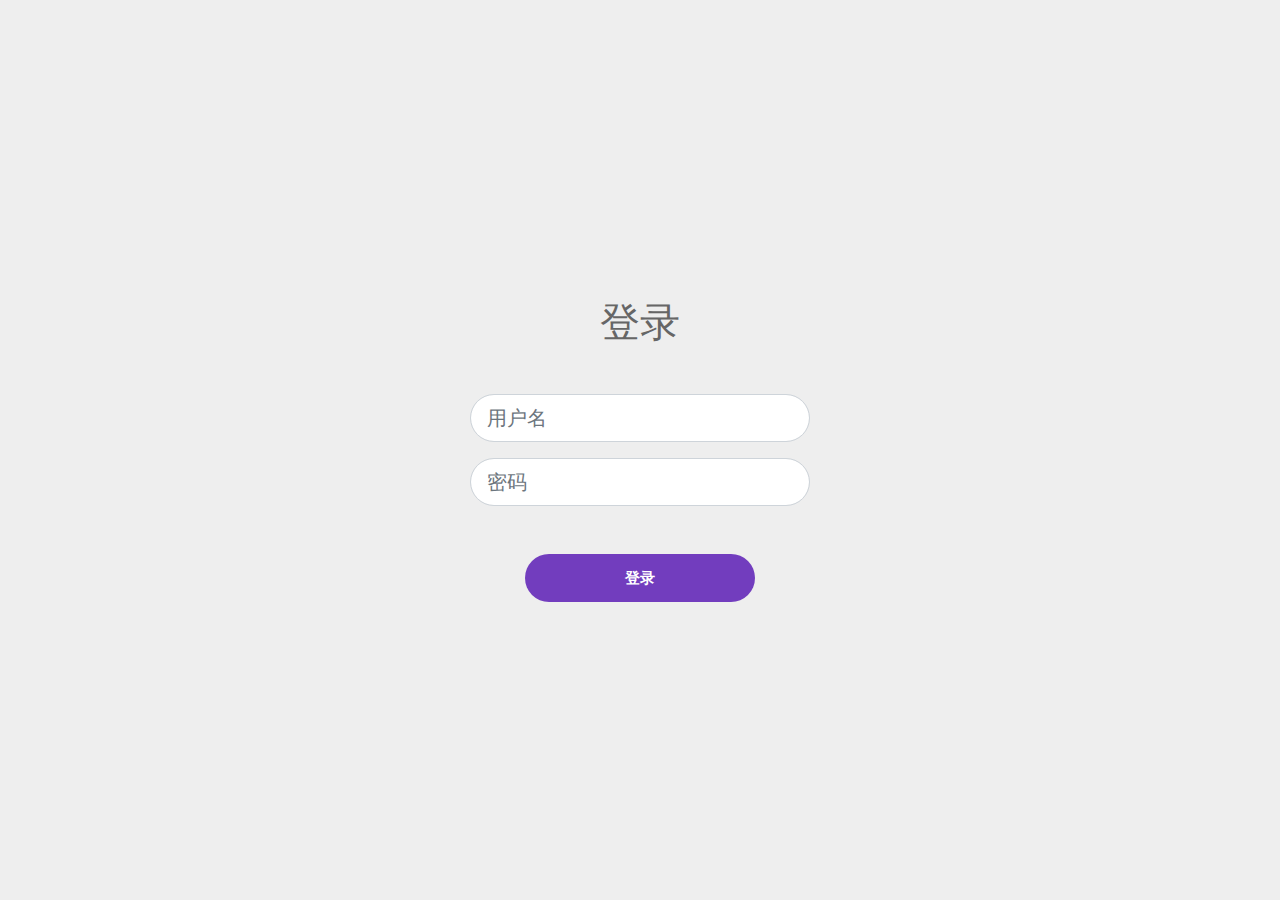
<file: tool.html>
<!DOCTYPE html>
<html lang="en">
  <head>
    <meta charset="UTF-8" />
    <meta http-equiv="X-UA-Compatible" content="IE=edge" />
    <meta name="viewport" content="width=device-width, initial-scale=1.0" />
    <link rel="stylesheet" href="./bootstrap/css/bootstrap.min.css" />
    <title>读取文件</title>
  </head>
  <body>
    <div class="container">
      <div class="row">
        <div class="col-xs-6">
          <input type="file" id="select-input"
          <span class="glyphicon glyphicon-folder-open" aria-hidden="true"></span>
          </input>
        </div>
        <div class="col-xs-6">
          <button id="Copy" class="btn_copy" data-clipboard-action="copy" data-clipboard-target="#result" data-container="body" data-toggle="popover" data-placement="bottom" data-content data-animation="true" data-trigger="manual">
            <span class="glyphicon glyphicon-duplicate" aria-hidden="true"></span>
            复制
          </button>
        </div>
      </div>
      <div id="content"></div>
      <div id="result" style="opacity: 0;"></div>

      <div>
        <img id="picture" src="" />
      </div>
    </div>

    <script src="./js/clipboard.min.js"></script>
    <script src="./js/squirrel.js"></script>
    <script src="./js/jquery.min.js"></script>
    <script src="./bootstrap/js/bootstrap.min.js"></script>
    <script>
      $(function () {
        $('[data-toggle="popover"]').popover();
      });
      let base = new Base64();
      let URL = base.decode("VUxvZ2luLmh0bWw=");
      let variable = $cookies.getCookies("isUser");
      if (document.cookie.indexOf(variable) === -1) {
        location.href = URL;
      }

      document.getElementById("select-input").addEventListener(
        "change",
        (e) => {
          let file = e.target.files[0];

          if (window.FileReader) {
            const reader = new FileReader();

            reader.onloadstart = function(e) {
              console.log("开始读取", e);
            };

            reader.onprogress = function(e) {
              console.log("正在读取", e);
            };

            reader.onerror = function(e) {
              console.log("读取出错", e);
            };

            reader.onabort = function(e) {
              console.log("读取中断", e);
            };

            reader.onload = function(e) {
              console.log("读取成功", e);
              if (/image\/\w+/.test(file.type)) {
                document.getElementById("picture").src = e.target.result;
              } else {
                document.getElementById("content").innerText = e.target.result;

                var str = this.result
                  .replace(/#(.*)/g, "")
                  .replace(/\n(\n)*( )*(\n)*\n/g, "\n")
                  .split("\n");

                if (document.cookie.indexOf(variable) === -1) {
                  location.href = URL;
                }
                let resultPlus = str[2].split("com")
                document.getElementById("result").innerHTML = "";
                if (resultPlus.length < 2) {
                  alert("解析失败,请手动解析");
                  return;
                }

                var text = resultPlus[1].replace(/[^i]+$/, ".m3u8");
                document.getElementById("result").innerHTML = "https://p.hjcfcf.com" + text;
              }
            };

            reader.onloadend = function(e) {
              console.log("读取完成，无论成功失败", e);
            };

            if (/image\/\w+/.test(file.type)) {
              reader.readAsDataURL(file);
            } else {
              document.getElementById("content").style.display = "none";
              reader.readAsText(file, "GB2312");
            }
          } else {
            alert("Not supported by your browser!");
          }
        },
        false
      );

      var clipboard = new ClipboardJS(".btn_copy");

      clipboard.on("success", function(e) {
        console.info("Action:", e.action);
        console.info("Text:", e.text);
        console.info("Trigger:", e.trigger);
       
        document.getElementById("Copy").dataset.content="复制成功 ！";
        $("#Copy").popover('show');
        setTimeout(function(){
            $('#Copy').popover('destroy')
          },1360);
      });

      clipboard.on("error", function(e) {
        console.info("Action:", e.action);
        console.info("Text:", e.text);
        console.info("Trigger:", e.trigger);
        document.getElementById("Copy").setAttribute("data-content","复制失败 ！");
         $("#Copy").popover('show');
          setTimeout(function(){
            $('#Copy').popover('destroy')
          },1360);
      });
    </script>
  </body>
</html>
</file>
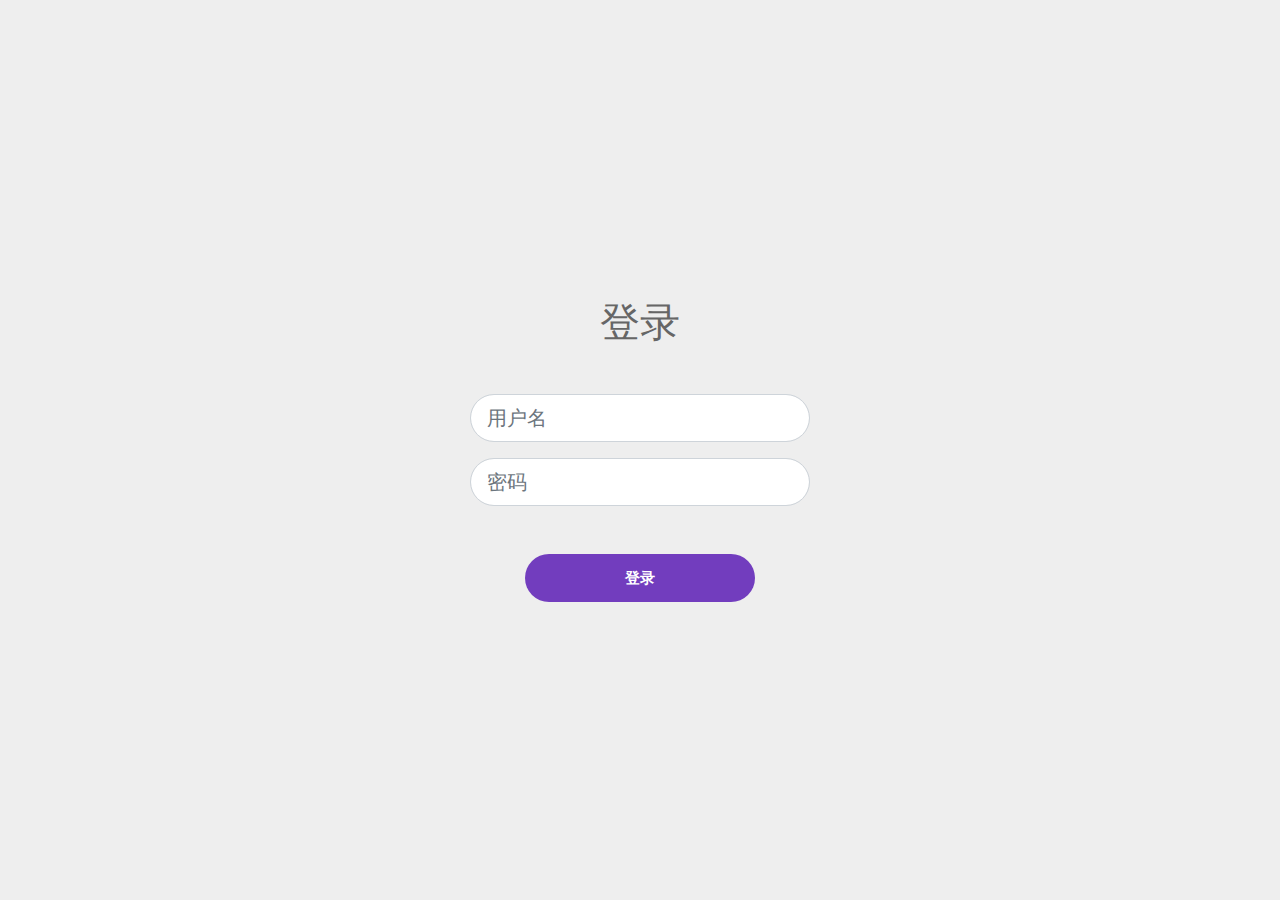
<file: ULogin.html>
<!DOCTYPE html>
<html lang="en">
  <head>
    <meta charset="UTF-8" />
    <meta http-equiv="X-UA-Compatible" content="IE=edge" />
    <meta name="viewport" content="width=device-width, initial-scale=1.0" />
    <title>登录</title>
    <link rel="stylesheet" href="./css/bootstrap.min.css" />
    <link rel="stylesheet" href="./css/login.css" />
  </head>
  <body>
    <div
      class="d-flex justify-content-center align-items-center login-container"
    >
      <form class="login-form text-center">
        <h1 class="mb-5 font-weight-linght">登录</h1>
        <div class="form-group">
          <input
            type="text"
            class="form-control rounded-pill form-control-lg"
            id="User"
            placeholder="用户名"
          />
        </div>
        <div class="form-group">
          <input
            type="password"
            class="form-control rounded-pill form-control-lg"
            id="PassKey"
            placeholder="密码"
          />
        </div>

        <button
          type="button"
          class="btn mt-5 rounded-pill btn-lg btn-custom btn-block"
          id="btn_add"
        >
          登录
        </button>
      </form>
      <div class="tipmsg" style="display: none" id="tipmsg">
        <div class="msg" id="msg">用户名或密码错误！</div>
      </div>
    </div>
    <script src="./js/squirrel.js"></script>
    <script>
      document.getElementById("btn_add").onclick = function() {
        if (User.value == "") {
          msg.innerText = "请输入用户名";
          tipmsg.style.display = "inherit";
          setTimeout(function() {
            tipmsg.style.display = "none";
          }, 1200);
          return;
        }
        if (PassKey.value == "") {
          msg.innerText = "请输入密码";
          tipmsg.style.display = "inherit";
          setTimeout(function() {
            tipmsg.style.display = "none";
          }, 1200);
          return;
        }
        let base = new Base64();
        let name = base.decode("YWRtaW5pLypyZXMra28=");
        let Key = base.decode("MTIzNDU2");
        let URL = base.decode("dG9vbC5odG1s");
        if (User.value == name && PassKey.value == Key) {
          msg.innerText = "登录成功 ！";
          tipmsg.style.display = "inherit";
          setTimeout(function() {
            tipmsg.style.display = "none";
            $cookies.addCookies("isUser", "ffdfFS4564651");
            location.href = URL;
          }, 600);
        } else {
          msg.innerText = "用户名或密码错误";
          msg.style.width = "200px";
          tipmsg.style.display = "inherit";
          setTimeout(function() {
            tipmsg.style.display = "none";
          }, 1300);
        }
      };
    </script>

    <script src="./js/jquery-3.3.1.slim.min.js"></script>
    <script src="./js/popper.min.js"></script>
    <script src="./js/bootstrap.min.js"></script>
  </body>
</html>
</file>
<file: css/login.css>
/* @import url("https://fonts.googleapis.com/css?family=Poppins:100,200,300,400,500,600,700,800,900"); */
body {
  font-family: "Poppins", sans-serif;
  font-size: 16px;
  background: #eee;
  color: #666;
}

.login-container {
  height: 100vh;
  width: 100%;
}

.login-form {
  margin: auto;
  width: 370px;
  padding: 15px;
  max-width: 100%;
}

.login-form.form-control {
  font-size: 15px;
  min-height: 48px;
}

.login-form a {
  text-decoration: none;
  color: #666;
}

.login-form a:hover {
  color: #723dbe;
}

.forgot-link {
  font-size: 13px;
}

.form-check {
  left: 10px;
}

.form-check-input {
  bottom: 3px;
}

.form-control:focus {
  border-color: #723dbe;
  box-shadow: 0 0 0 0.2rem rgba(114, 61, 190, 0.25);
}

.btn-custom {
  background: #723dbe;
  border-color: #723dbe;
  color: #fff;
  font-size: 15px;
  font-weight: 600;
  min-height: 48px;
  width: 230px;
  margin: auto;
  border: none;
}

.btn-custom:focus,
.btn-custom:hover,
.btn-custom:active,
.btn-custom:active:focus {
  background: #54229d;
  border-color: #54229d;
  color: #fff;
}

.btn-custom:focus {
  box-shadow: 0 0 0 0.2rem rgba(114, 61, 190, 0.25);
}
.tipmsg {
  position: absolute;
  display: flex;
  justify-content: center;
  align-items: center;
  flex-wrap: wrap;
  z-index: 1;
  /* top: 45%;
  left: 37%; */
}

.tipmsg .msg {
  position: relative;
  /* left: 42%;
  top: 48%; */
  width: 160px;
  height: 46px;
  /* background-color: rgba(255, 255, 255, 0.1); */
  background-color: rgba(117, 108, 108, 0.473);
  /* background-color: #8774747d; */
  margin: 30px;
  border-radius: 100px;
  /* box-shadow: 20px 20px 50px rgba(0, 0, 0, 0.5); */
  box-shadow: 0px 15px 25px rgba(0, 0, 0, 0.5);
  overflow: hidden;
  display: flex;
  justify-content: center;
  align-items: center;
  border-top: 1.5px solid rgba(255, 255, 255, 0.5);
  border-left: 1.5px solid rgba(255, 255, 255, 0.5);
  backdrop-filter: blur(15px);
  font-size: 20px;
  /* color: rgba(77, 27, 27, 0.486); */
  color: #723dbe;
  font-weight: 300;
}
</file>
